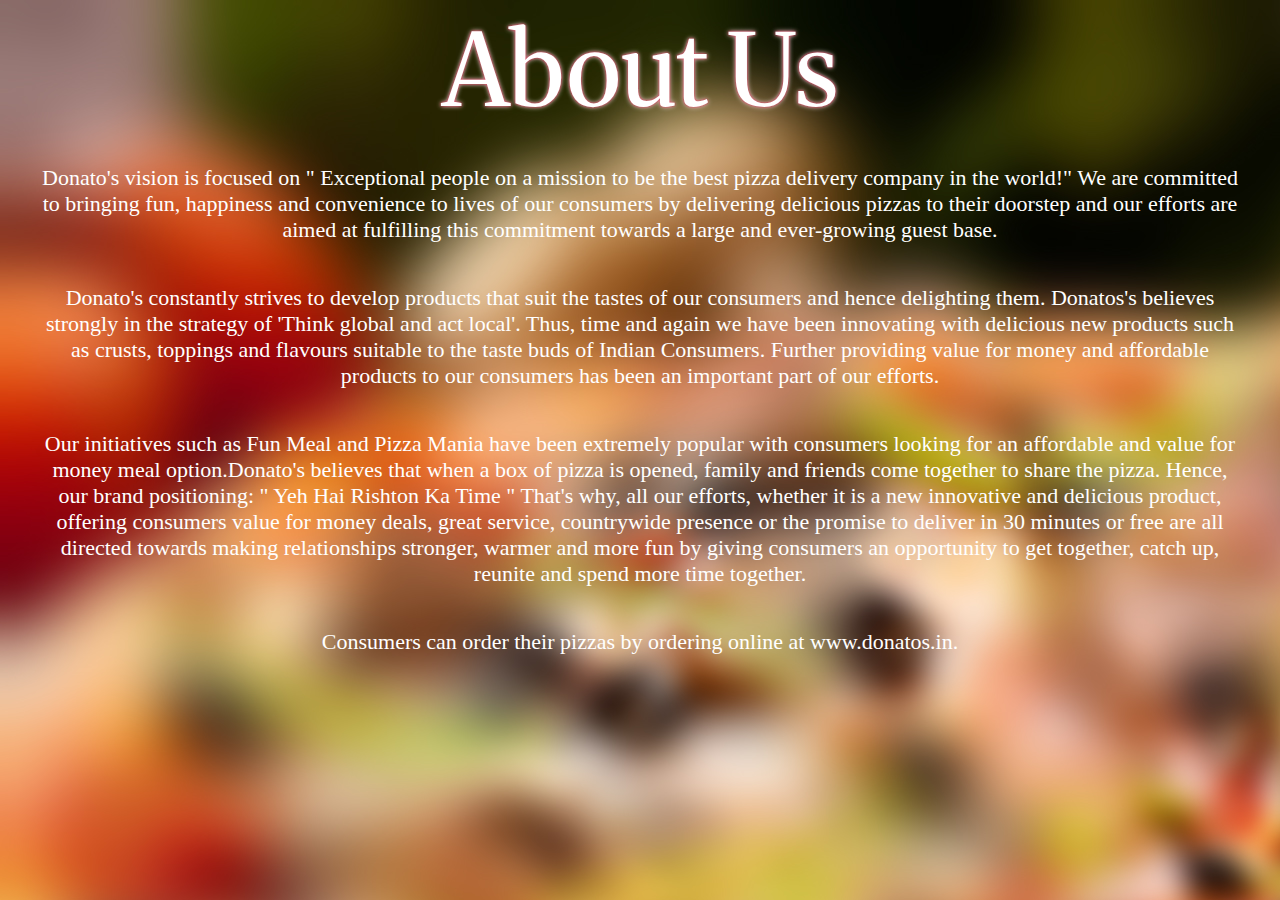
<file: aboutus.html>
<!DOCTYPE html>
<html lang="en">
    <head>
        <meta charset="utf-8">
        <meta name="viewport" content="width=device-width, initial-scale=1.0">
        <link rel="stylesheet" href="aboutus.css">
        <link href="https://cdn.jsdelivr.net/npm/bootstrap@5.1.3/dist/css/bootstrap.min.css" rel="stylesheet" integrity="sha384-1BmE4kWBq78iYhFldvKuhfTAU6auU8tT94WrHftjDbrCEXSU1oBoqyl2QvZ6jIW3" crossorigin="anonymous">
        <link href="https://fonts.googleapis.com/css2?family=Merriweather:ital,wght@0,900;1,900&display=swap" rel="stylesheet">
        <title>About us</title>
    </head>

<body>
    <span>About Us</span>

<p>Donato's vision is focused on " Exceptional people on a mission to be the best pizza delivery company in the world!" We are committed to bringing fun, happiness and convenience to lives of our consumers by delivering delicious pizzas to their doorstep and our efforts are aimed at fulfilling this commitment towards a large and ever-growing guest base.</p>
<p>Donato's constantly strives to develop products that suit the tastes of our consumers and hence delighting them. Donatos's believes strongly in the strategy of 'Think global and act local'. Thus, time and again we have been innovating with delicious new products such as crusts, toppings and flavours suitable to the taste buds of Indian Consumers. Further providing value for money and affordable products to our consumers has been an important part of our efforts. </p>
<p>Our initiatives such as Fun Meal and Pizza Mania have been extremely popular with consumers looking for an affordable and value for money meal option.Donato's believes that when a box of pizza is opened, family and friends come together to share the pizza. Hence, our brand positioning: " Yeh Hai Rishton Ka Time
" That's why, all our efforts, whether it is a new innovative and delicious product, offering consumers value for money deals, great service, countrywide presence or the promise to deliver in 30 minutes or free are all directed towards making relationships stronger, warmer and more fun by giving consumers an opportunity to get together, catch up, reunite and spend more time together.</p>
<p>Consumers can order their pizzas by ordering online at www.donatos.in.</p>

</body>
</html>
</file>
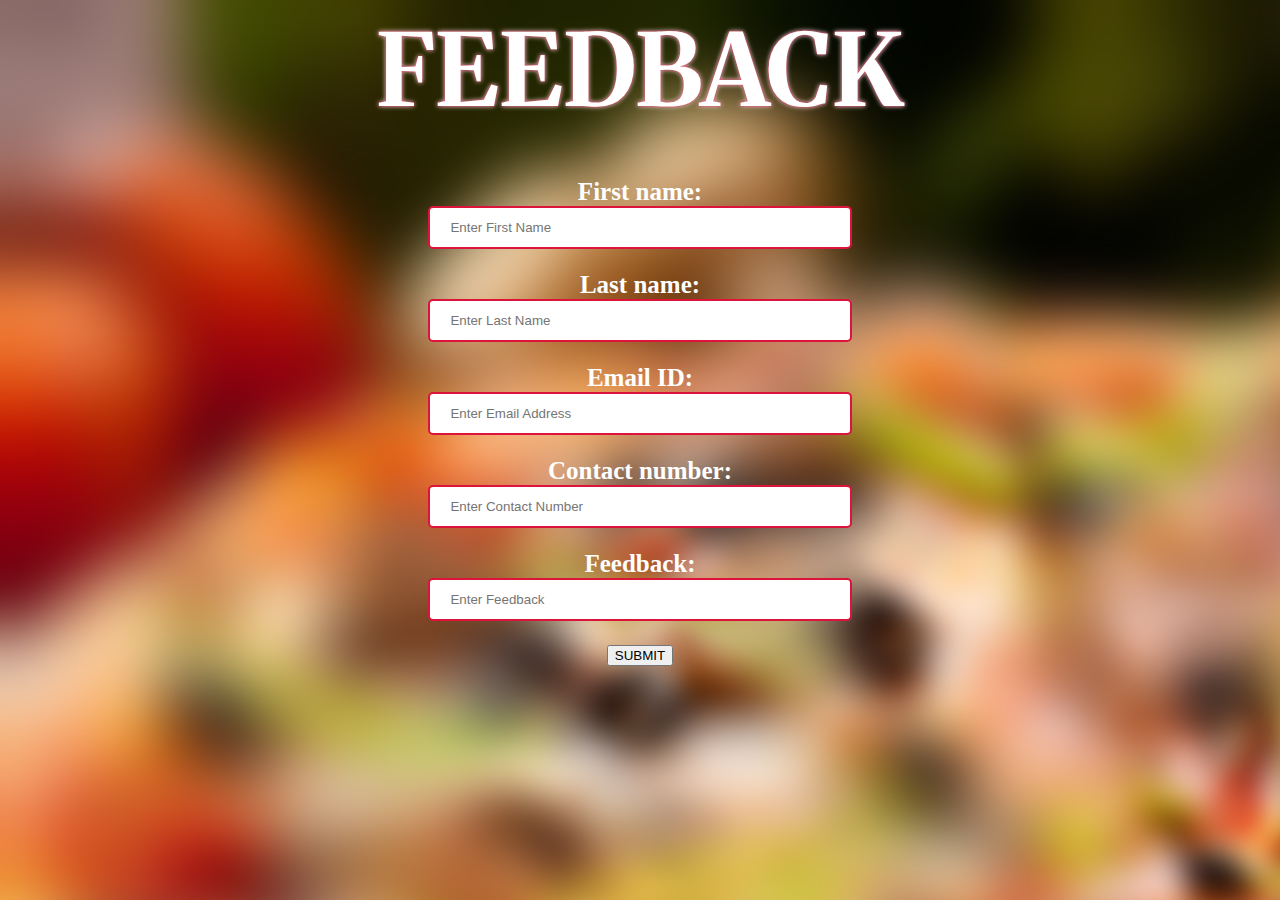
<file: feedback.html>
<!DOCTYPE html>
<html lang="en">
    <head>
        <meta charset="utf-8">
        <meta name="viewport" content="width=device-width, initial-scale=1.0">
        <link rel="stylesheet" href="feedback.css">
        <link href="https://cdn.jsdelivr.net/npm/bootstrap@5.1.3/dist/css/bootstrap.min.css" rel="stylesheet" integrity="sha384-1BmE4kWBq78iYhFldvKuhfTAU6auU8tT94WrHftjDbrCEXSU1oBoqyl2QvZ6jIW3" crossorigin="anonymous">
        <link href="https://fonts.googleapis.com/css2?family=Merriweather:ital,wght@0,900;1,900&display=swap" rel="stylesheet">
        <title>feedback</title>
    </head>

<body>

<span><b>FEEDBACK</b></span>

<div>
    <form>

    <h6>
    <label for="fname">First name:</label><br>
    <input type="text" placeholder="Enter First Name" name="uname" required>
    <br><br>

    <label for="lname">Last name:</label><br>
    <input type="text" placeholder="Enter Last Name" name="uname" required>
    <br><br>

    <label for="email">Email ID:</label><br>
    <input type="email" placeholder="Enter Email Address" name="uname" required>
    <br><br>

    <label for="Number">Contact number:</label><br>
    <input type="number" placeholder="Enter Contact Number" name="uname" required>
    <br><br>

    <label for="feedback">Feedback:</label><br>
    <input type="text" placeholder="Enter Feedback" name="uname" required>
    <br><br>


<button type="button" class="btn btn-outline-light btn-lg col-2 mx-auto" type="Submit" onclick="confirm('Submit')">SUBMIT
</button>

</h6>
</form>
</div>

<script src="https://cdn.jsdelivr.net/npm/bootstrap@5.1.3/dist/js/bootstrap.bundle.min.js" 
    integrity="sha384-ka7Sk0Gln4gmtz2MlQnikT1wXgYsOg+OMhuP+IlRH9sENBO0LRn5q+8nbTov4+1p" crossorigin="anonymous">
    </script>
</body>
</html>
</file>
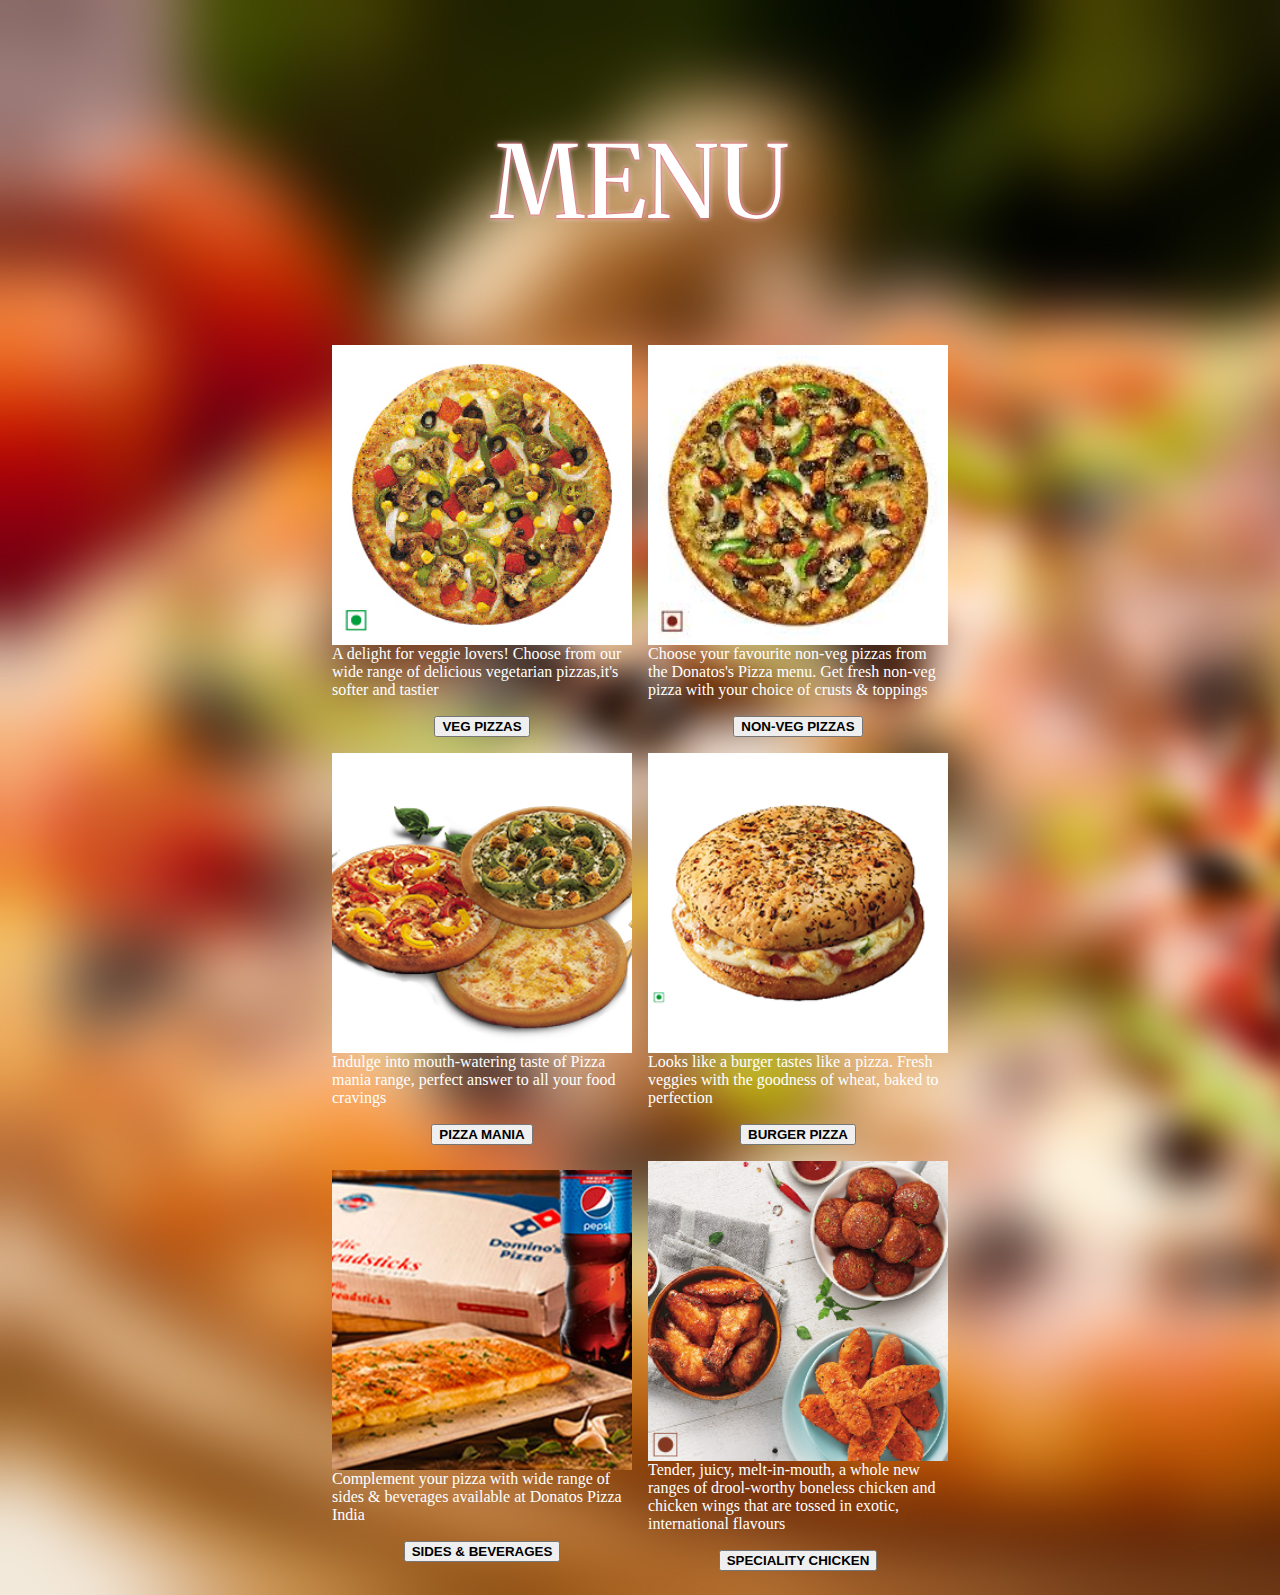
<file: menu.html>
<!DOCTYPE html>
<html lang="en">
<head>
    <meta charset="utf-8">
    <meta name="viewport" content="width=device-width, initial-scale=1.0">
    <link rel="stylesheet" href="menu.css">
    <link href="https://cdn.jsdelivr.net/npm/bootstrap@5.1.3/dist/css/bootstrap.min.css" rel="stylesheet" integrity="sha384-1BmE4kWBq78iYhFldvKuhfTAU6auU8tT94WrHftjDbrCEXSU1oBoqyl2QvZ6jIW3" crossorigin="anonymous">
    <link href="https://fonts.googleapis.com/css2?family=Merriweather:ital,wght@0,900;1,900&display=swap" rel="stylesheet">

    <title>DONATOS PIZZA</title>
</head>
<body>

<p>MENU</p>

<div>

    <div class="div1">
    <img src="Veg_Extravaganz.jpg"  width="300" height="300"><br><br>
    <figcaption> A delight for veggie lovers! Choose from our wide range of delicious vegetarian pizzas,it's softer and tastier </figcaption><br><br><br>
    <button type="button" class="btn btn-outline-light btn-sm"><b>VEG PIZZAS</b></button><br>
    <br>
    </div>

    <div class="div2">
    <img src="Npizza12.jpg" width="300" height="300"><br><br>
    <figcaption>Choose your favourite non-veg pizzas from the Donatos's Pizza menu. Get fresh non-veg pizza with your choice of crusts & toppings</figcaption><br><br><br>
    <button type="button" class="btn btn-outline-light btn-sm"><b>NON-VEG PIZZAS</b></button><br>
    <br><br>
    </div>

    <div class="div3">
    <img src="my-pizzamania.png" width="300" height="300"><br><br>
    <figcaption>Indulge into mouth-watering taste of Pizza mania range, perfect answer to all your food cravings</figcaption><br><br><br>
    <button type="button" class="btn btn-outline-light btn-sm"><b>PIZZA MANIA</b></button><br>
    <br> 
    </div>

    <div class="div4">
    <img src="my-burgerpizza.png" width="300" height="300"><br><br>
    <figcaption>Looks like a burger tastes like a pizza. Fresh veggies with the goodness of wheat, baked to perfection</figcaption> <br><br><br>
    <button type="button" class="btn btn-outline-light btn-sm"><b>BURGER PIZZA</b></button><br>
    <br> 
    </div>

    <div class="div5">
    <img src="sides_beverages.jpg" width="300" height="300"><br><br>
    <figcaption>Complement your pizza with wide range of sides & beverages available at Donatos Pizza India</figcaption> <br><br><br>
    <button type="button" class="btn btn-outline-light btn-sm"><b>SIDES & BEVERAGES</b></button><br>
    <br> 
    </div>

    <div class="div6">
    <img src="my-specialitychicken.png" width="300" height="300"><br><br>
    <figcaption>Tender, juicy, melt-in-mouth, a whole new ranges of drool-worthy boneless chicken and chicken wings that are tossed in exotic, international flavours</figcaption> <br><br><br>
    <button type="button" class="btn btn-outline-light btn-sm"><b>SPECIALITY CHICKEN</b></button><br>
    <br> 
    </div>

</div>

<script src="https://cdn.jsdelivr.net/npm/bootstrap@5.1.3/dist/js/bootstrap.bundle.min.js" 
    integrity="sha384-ka7Sk0Gln4gmtz2MlQnikT1wXgYsOg+OMhuP+IlRH9sENBO0LRn5q+8nbTov4+1p" crossorigin="anonymous">
    </script>
</body>
</html>
</file>
<file: aboutus.css>
body 
{
    background-image:url('pizza00.jpg');
    padding-left: 20px;
    padding-right: 20px;
}

span {
    display: block;
    color:white;
    font-size:100px;
    text-align:center;
    font-family: 'Merriweather', serif;
    text-shadow: 0 0 3px crimson, 0 0 5px white;
}

p {
    display: block;
    padding: 10px;
    color:white;
    font-size:22px;
    text-align:center;
    font-family: serif;
}
</file>
<file: feedback.css>
body {
    background-image:url('pizza00.jpg');
}

span {
    display: block;
    color:white;
    font-size:100px;
    text-align:center;
    font-family: 'Merriweather', serif;
    text-shadow: 0 0 3px crimson, 0 0 5px white;
}

div {
    align-content: center;
}

h6 {
    color:white;
    font-size:120%;
    text-align:center;
}

input {
    width: 30%;
    padding: 12px 20px;
    border: 2px solid crimson;
    border-radius: 5px;
    }

label {
    font-family: serif;
    font-size: 25px;
}
</file>
<file: menu.css>
body {
    background-image:url('pizza00.jpg');
}

p
{
    display: block;
    padding-top: 20px;
    font-family: 'Merriweather', serif;
    text-align:center;
    color: white ;
    font-size: 100px;
    text-shadow: 0 0 3px crimson, 0 0 5px white;
}

div{
    
    display: flex;
    justify-content: space-around;
    align-content: center;
    flex-wrap: wrap;
    flex-basis: 33.333333%;
    width: 50%;
    margin: auto;
    align-items: center;    
}

a:link {
    color: white;
}

figcaption {
    color: white;
}
</file>
